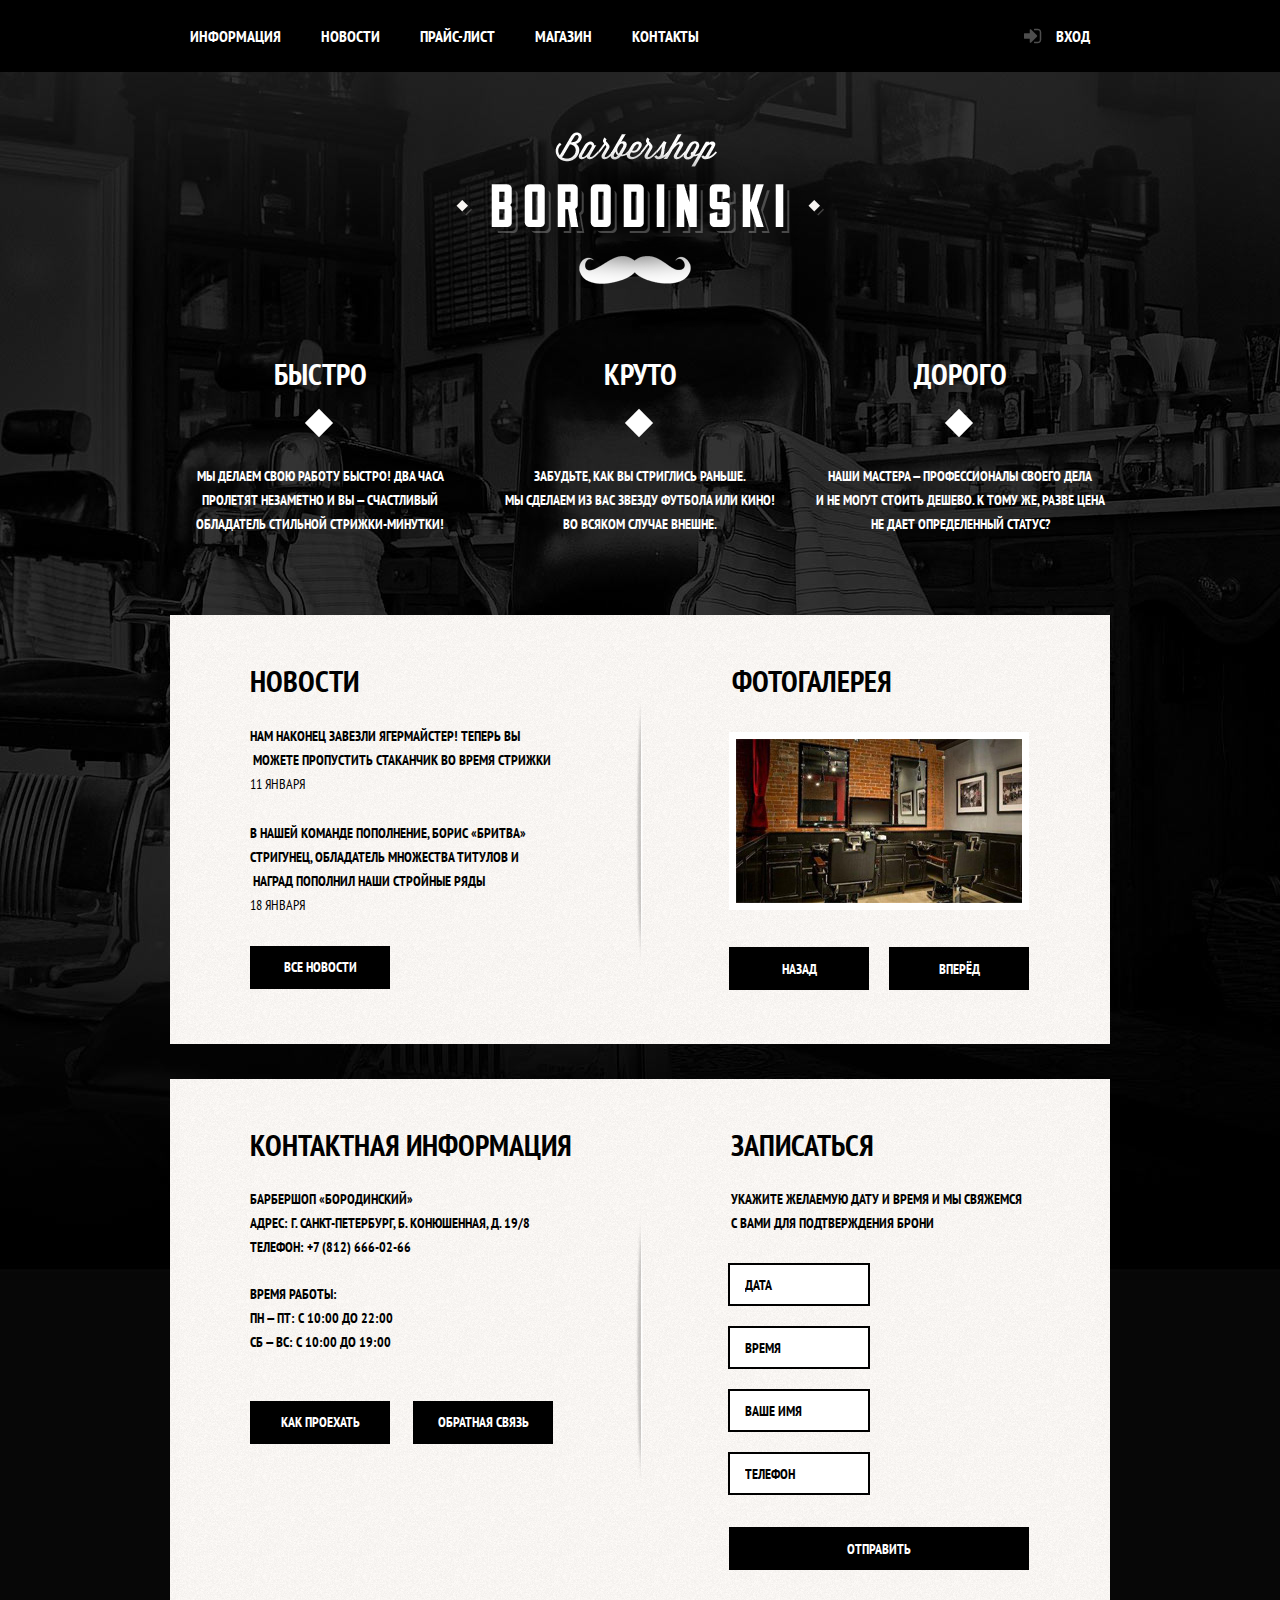
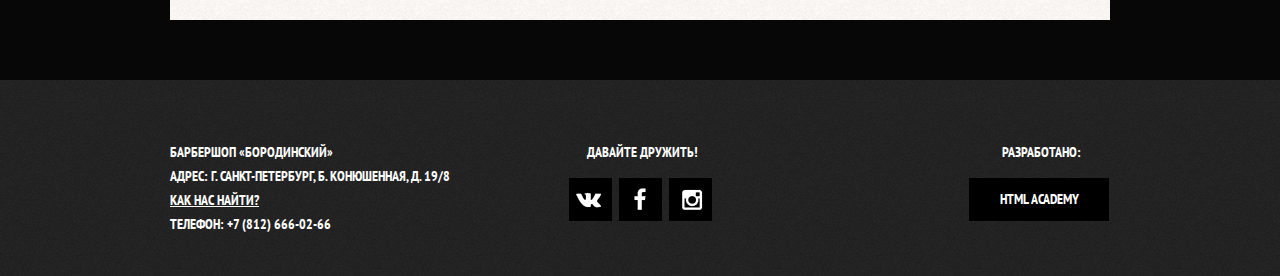
<file: index.html>
<!DOCTYPE html>
<html lang="ru">
  <head>
    <link href='https://fonts.googleapis.com/css?family=PT+Sans+Narrow:400,700&subset=cyrillic,latin' rel='stylesheet' type='text/css'>
    <link href="css/normalize.css" rel="stylesheet">
    <link href="css/style.css" rel="stylesheet">
    <meta charset="utf-8">
    <title>Барбершоп «Бородинский»</title>
  </head>
  <body>
    <header class="main-header">
      <div class="container clearfix">
        <nav class="main-navigation">
          <ul>
            <li>
              <a href="#">Информация</a>
            </li>
            <li>
              <a href="#">Новости</a>
            </li>
            <li>
              <a href="#">Прайс-лист</a>
            </li>
            <li>
              <a href="barbershop-shop.html">Магазин</a>
            </li>
            <li>
              <a href="#">Контакты</a>
            </li>
          </ul>
        </nav>
        <div class="user-block">
          <a class="login" href="#">Вход</a>
        </div>
      </div>
    </header>
    <div class="container">
      <div class="index-logo">
        <img src="img/main-logo.png" width="368" height="204" alt="Барбершоп «Бородинский»">
      </div>
      <section class="features clearfix">
        <div class="features-item">
          <b class="features-name">Быстро</b>
          <p>Мы делаем свою работу быстро! Два часа пролетят незаметно и вы — счастливый обладатель стильной стрижки-минутки!</p>
        </div>
        <div class="features-item">
          <b class="features-name">Круто</b>
          <p>Забудьте, как вы стриглись раньше.<br> Мы сделаем из вас звезду футбола или кино! Во всяком случае внешне.</p>
        </div>
        <div class="features-item">
          <b class="features-name">Дорого</b>
          <p>Наши мастера — профессионалы своего дела и не могут стоить дешево. К тому же, разве цена не дает определенный статус?</p>
        </div>
      </section>
      <section class="index-content clearfix">
        <div class="index-content-left news">
          <h2 class="index-content-title">Новости</h2>
          <ul class="news-preview">
            <li>
              <p>Нам наконец завезли Ягермайстер! Теперь вы<br> можете пропустить стаканчик во время стрижки</p>
              <time datetime="2016-01-11">11 января</time>
            </li>
            <li>
              <p>В нашей команде пополнение, Борис «Бритва»<br> Стригунец, обладатель множества титулов и<br> наград пополнил наши стройные ряды</p>
              <time datetime="2016-01-18">18 января</time>
            </li>
          </ul>
          <a class="btn" href="#">Все новости</a>
        </div>
        <div class="index-content-right gallery">
          <h2 class="index-content-title">Фотогалерея</h2>
          <div class="gallery-block">
            <div class="gallery-content">
              <img src="img/gallery.jpg" width="286" height="164" alt="gallery">
            </div>
            <button class="btn gallery-prev">Назад</button>
            <button class="btn gallery-next">Вперёд</button>
          </div>
        </div>
      </section>
      <section class="index-content clearfix">
        <div class="index-content-left contacts">
          <h2 class="index-content-title">Контактная информация</h2>
          <p>
            Барбершоп «Бородинский»<br>
            Адрес: г. Санкт-Петербург, Б. Конюшенная, д. 19/8<br>
            Телефон: +7 (812) 666-02-66
          </p>
          <p>
            Время работы:<br>
            пн — пт: с 10:00 до 22:00<br>
            сб — вс: с 10:00 до 19:00
          </p>
          <a class="btn" href="#">Как проехать</a>
          <a class="btn" href="#">Обратная связь</a>
        </div>
        <div class="index-content-right appointment">
          <h2 class="index-content-title">Записаться</h2>
          <p>Укажите желаемую дату и время и мы свяжемся с вами для подтверждения брони</p>
          <form class="appointment-form" action="https://echo.htmlacademy.ru" method="post">
            <input type="text" name="date" value="" placeholder="Дата">
            <input type="text" name="time" value="" placeholder="Время">
            <input type="text" name="name" value="" placeholder="Ваше имя">
            <input type="tel" name="phone" value="" placeholder="Телефон">
            <button class="btn" type="submit">Отправить</button>
          </form>
        </div>
      </section>
    </div>
    <footer class="main-footer">
      <div class="container clearfix">
        <section class="footer-contacts">
          Барбершоп «Бородинский»<br>
          Адрес: г. Санкт-Петербург, Б. Конюшенная, д. 19/8<br>
          <a href="#">Как нас найти?</a><br>
          Телефон: +7 (812) 666-02-66
        </section>
        <section class="footer-social">
          <p>Давайте дружить!</p>
          <a class="social-btn social-btn-vk" href="#"></a>
          <a class="social-btn social-btn-fb" href="#"></a>
          <a class="social-btn social-btn-inst" href="#"></a>
        </section>
        <section class="footer-copyright">
          <p>Разработано:</p>
          <a class="btn" href="https://htmlacademy.ru">HTML Academy</a>
        </section>
      </div>
    </footer>
  </body>
</html>
</file>
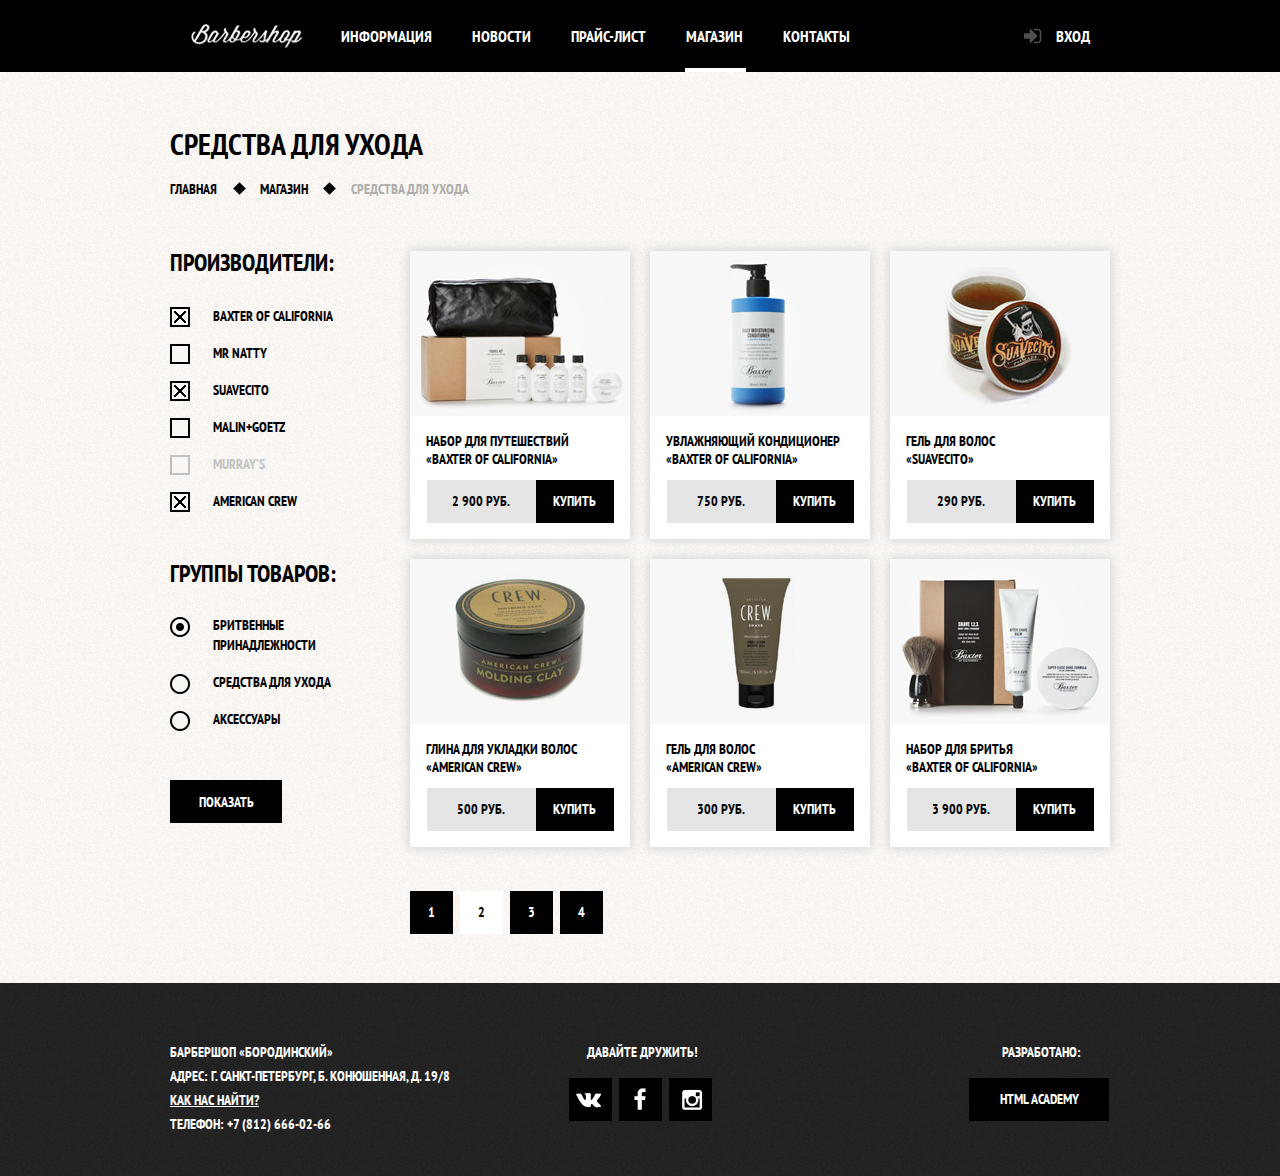
<file: barbershop-shop.html>
<!DOCTYPE html>
<html>
  <head>
      <link href='https://fonts.googleapis.com/css?family=PT+Sans+Narrow:400,700&subset=cyrillic,latin' rel='stylesheet' type='text/css'>
      <link href="css/normalize.css" rel="stylesheet">
      <link href="css/style.css" rel="stylesheet">
    <meta charset="utf-8">
    <title>Барбершоп «Бородинский»</title>
  </head>
  <body class="inner-page">
    <header class="header-inner">
      <div class="container clearfix">
        <a href="index.html" class="main-logo"></a>    
        <nav class="main-navigation">
          <ul>
            <li>
              <a href="#">Информация</a>
            </li>
            <li>
              <a href="#">Новости</a>
            </li>
            <li>
              <a href="#">Прайс-лист</a>
            </li>
            <li>
              <a href="#" class="active">Магазин</a>
            </li>
            <li>
              <a href="#">Контакты</a>
            </li>
          </ul>
        </nav>
        <div class="user-block">
          <a href="#" class="login">Вход</a>
        </div>
      </div>
    </header>
    <div class="content-shop">
        <div class="container">
            <h1 class="catlog-title">СРЕДСТВА ДЛЯ УХОДА</h1>
            <div class="catalog-breadcrumbs">
                <ul>
                    <li>ГЛАВНАЯ</li>
                    <li>МАГАЗИН</li>
                    <li class="breadcrumbs-current">СРЕДСТВА ДЛЯ УХОДА</li>
                </ul>    
            </div>
            <div class="catalog-items clearfix">
                <div class="filters">
                        <form>
                            <div class="form-title">ПРОИЗВОДИТЕЛИ:</div>
                            <input id="option1" type="checkbox" name="option1" value="#" checked>
                            <label for="option1">Baxter of California</label>
                            <input id="option2" type="checkbox" name="option2" value="#">
                            <label for="option2">Mr Natty</label>
                            <input id="option3" type="checkbox" name="option3" value="#" checked>
                            <label for="option3">Suavecito</label>
                            <input id="option4" type="checkbox" name="option4" value="#">
                            <label for="option4">Malin+Goetz</label>
                            <input id="option5" type="checkbox" name="option5" value="#" disabled>
                            <label class="disabled" for="option5">Murray’s</label>
                            <input id="option6" type="checkbox" name="option6" value="#" checked>
                            <label for="option6">American Crew</label>
                            <div class="form-title">ГРУППЫ ТОВАРОВ:</div>
                            <input id="razors" type="radio" name="item-group" value="rad1" checked>
                            <label for="razors"><span>БРИТВЕННЫЕ<br> ПРИНАДЛЕЖНОСТИ</span></label>
                            <input id="care" type="radio" name="item-group" value="rad2">
                            <label for="care"><span>СРЕДСТВА ДЛЯ УХОДА</span></label>
                            <input id="accessories" type="radio" name="item-group" value="rad3">
                            <label for="accessories"><span>АКСЕССУАРЫ</span></label><br>
                            <button class="btn-show" type="submit">ПОКАЗАТЬ</button>
                        </form>     
                 </div>    
                 <div class="catalog-wrapper clearfix">
                        <article class="catalog-item">
                                <a href="#">
                                    <img src="img/catalog-item1.jpg" width="220" height="165" alt="catalog-item1">
                                    <span class="category">Набор для путешествий</span><br>
                                    <span class="title">«Baxter of California»</span>
                                </a>
                                <div class="price-block">
                                    <span class="price">2 900 РУБ.</span>
                                    <a class="buy-btn" href="#">КУПИТЬ</a>
                                </div>    
                         </article>
                         <article class="catalog-item">
                            <a href="#">
                                <img src="img/catalog-item2.jpg" width="220" height="165" alt="catalog-item1">
                                <span class="category">Увлажняющий кондиционер</span><br>
                                <span class="title">«Baxter of California»</span>
                            </a>
                            <div class="price-block">
                                <span class="price">750 РУБ.</span>
                                <a class="buy-btn" href="#">КУПИТЬ</a>
                            </div> 
                        </article>
                        <article class="catalog-item">
                            <a href="#">
                                <img src="img/catalog-item3.jpg" width="220" height="165" alt="catalog-item1">
                                <span class="category">Гель для волос</span><br>
                                <span class="title">«SUAVECITO»</span>
                            </a>
                            <div class="price-block">
                                <span class="price">290 РУБ.</span>
                                <a class="buy-btn" href="#">КУПИТЬ</a>
                            </div> 
                        </article>
                        <article class="catalog-item">
                            <a href="#">
                                <img src="img/catalog-item4.jpg" width="220" height="165" alt="catalog-item1">
                                <span class="category">Глина для укладки волос</span><br>
                                <span class="title">«American crew»</span>
                            </a>
                            <div class="price-block">
                                <span class="price">500 РУБ.</span>
                                <a class="buy-btn" href="#">КУПИТЬ</a>
                            </div> 
                        </article>
                        <article class="catalog-item">
                            <a href="#">
                                <img src="img/catalog-item5.jpg" width="220" height="165" alt="catalog-item1">
                                <span class="category">Гель для волос</span><br>
                                <span class="title">«AMERICAN CREW»</span>
                            </a>
                            <div class="price-block">
                                <span class="price">300 РУБ.</span>
                                <a class="buy-btn" href="#">КУПИТЬ</a>
                            </div> 
                        </article>
                        <article class="catalog-item">
                            <a href="#">
                                <img src="img/catalog-item6.jpg" width="220" height="165" alt="catalog-item1">
                                <span class="category">Набор для бритья</span><br>
                                <span class="title">«Baxter of California»</span>
                            </a>
                            <div class="price-block">
                                <span class="price">3 900 РУБ.</span>
                                <a class="buy-btn" href="#">КУПИТЬ</a>
                            </div> 
                        </article>
                        <div class="paginator">
                             <ul>
                                <li><a href="">1</a></li>
                                <li><a class="current-page">2</a></li>
                                <li><a href="">3</a></li>
                                <li><a href="">4</a></li>
                            </ul>    
                        </div>    
                  </div>   
            </div>    
        </div>    
     </div>
     <footer class="main-footer">
         <div class="container clearfix">
                <section class="footer-contacts">
                  Барбершоп «Бородинский»<br>
                  Адрес: г. Санкт-Петербург, Б. Конюшенная, д. 19/8<br>
                  <a href="#">Как нас найти?</a><br>
                  Телефон: +7 (812) 666-02-66
                </section>
                <section class="footer-social">
                  <p>Давайте дружить!</p>
                  <a class="social-btn social-btn-vk" href="#"></a>
                  <a class="social-btn social-btn-fb" href="#"></a>
                  <a class="social-btn social-btn-inst" href="#"></a>
                </section>
                <section class="footer-copyright">
                  <p>Разработано:</p>
                  <a class="btn" href="https://htmlacademy.ru">HTML Academy</a>
                </section>
        </div>
    </footer> 
  </body>
</html>
</file>
<file: css/style.css>
body {
    font-size: 14px;
    line-height: 24px;
    color: f7f4f1;
    font-weight: 700; 
    font-style: normal;
    font-family: "PT Sans Narrow";
    background-color: gray;
    text-transform: uppercase;
    background: black url("../img/background.jpg") no-repeat center top;
}

h1 {
    font-size: 30px;
    line-height: normal;
    color: 000000;
    font-weight: normal; 
    font-style: normal;
    font-family: "PT Sans Narrow";      
}

h2 {
    font-size: 30px;
    line-height: normal;
    color: 000000;
    font-weight: 700; 
    font-style: normal;
    font-family: "PT Sans Narrow";       
}

html,
body {
    min-width: 1122px;
    margin: 0;
    padding: 0;
}

ul, li, p {
    margin: 0;
    padding: 0;
    list-style-type:none;
}

a {
    text-decoration:none;
    color: white;
}

.clearfix::after {
    content: "";
    display: table;
    clear: both;
}

.container {
    width: 940px;
    margin: 0 auto;
    padding: 0 10px;
}

.main-header {
    margin-bottom: 60px;
    background-color: black;    
}

.main-navigation {
    float: left;
    width: 780px;
    min-height: 70px;
    font-size: 16px;
    line-height: 16px;
    color: white;
    background-color: black;
}

.main-navigation ul {
   font-size: 0;
}

/* расширил блок падингами, тест на переполнение*/
.main-navigation a {
    padding: 26px 20px;
    display: inline-block;
    vertical-align: top;
    line-height: 20px;
    font-size: 16px;
    text-align: center;
    background-color: black;
}

.main-navigation a:hover {
    background-color: #242424;
}

/* размеры не задавал, блок расширился от дочерней ссылки */
.main-navigation li {
    display: inline-block;
    vertical-align: top;
}

.user-block {
    float: right;
    width: 140px;
    min-height: 70px;
    background-color: black;
    font-size: 16px;
    line-height: 16px;
    color: white;
}


.user-block a {
    display: inline-block;
    position: relative;
    padding: 28px 20px;
    margin-left: 38px;
    padding-left: 48px;
    vertical-align: top;

}

.user-block a:hover {
    background-color: #242424;
}

.user-block a::before {
    content: "";
    width: 18px;
    height: 16px;
    background-color: grey;
    position: absolute;
    top: 28px;
    left: 16px;
    background: url("../img/icon-login.png") no-repeat 0 0;
    opacity: 0.3;
}

.user-block a:hover::before {
    opacity: 1;
}
/* barbershop-shop */
.inner-page {
    background: #f8f5f2 url("../img/bg-inner.png");
}

.header-inner {
   margin-bottom: 52px;
   background-color: black;
}

.header-inner .container {
  width: 940px;
  margin: 0 auto;
  padding: 0 10px;
       
}

.header-inner .main-logo {
    display: block;
    width: 116px;
    height: 72px;
    float:left;
    margin-left: 18px;
    background: black url("../img/main-logo2.png") center no-repeat;
    
}

.header-inner .main-navigation {
    float:left;
    width:620px;
    margin-left: 17px;
}

.header-inner .user-block {
    width:140px;
    float:right;
}

.header-inner .user-block a {
    margin-left: 38px;
}

.header-inner .active {
    position: relative;
}

.header-inner .active::before {
    content: "";
    position: absolute;
    width: 61px;
    height: 4px;
    background-color: white;
    top: 68px;
    left: 19px;

}
/* barbershop-shop */

.index-logo {
    width: 368px;
    min-height: 204px;
    margin-right: auto;
    margin-left: auto;
    margin-bottom: 19px;
}

.features {
    margin-bottom: 78px;
}

.features-item {
    float: left;
    width: 300px;
    min-height: 175px;
    margin-right: 20px;
    text-align: center;
    position: relative;
    color: white;
}

.features-item::before {
    content: "";
    width: 20px;
    height: 20px;
    background-color: white;
    position: absolute;
    top: 51px;
    left: 139px;
    transform: rotate(45deg);
    
}

.features-item:last-child {
  margin-right: 0;
}

.features-name {
    font-size: 30px;
    color: white;
    display: block;
    padding-bottom: 78px;
    text-align: center;
    width: 300px;
}

.index-content {
    margin-bottom: 35px;
    padding: 50px 80px;
    padding-top: 14px;
    background-color: white;
    color: black;
    background: url(../img/frontier.png) no-repeat center, white url(../img/bg-content.png);
      
}

.news .index-content-title {
    margin-top: 32px;
    margin-bottom: 24px;
}

.index-content .news {
    float: left;
    width: 380px;
    min-height: 330px;
}

.index-content .news time {
    font-weight: 500;
}

.index-content .news li {
    margin-bottom: 25px;
}

.news .btn {
    width: 140px;
    height: 43px;
    margin-top: 4px;
    margin-bottom: 5px;
    display: inline-block;
    text-align: center;
    line-height: 43px;
    background-color: black;
}

.news .btn:hover {
    background-color: #663d15;
}

.index-content-right {
    float: right;
    width: 311px;
    min-height: 330px;
}

.index-content-left {
    float: left;
}

.gallery .index-content-title {
    padding-left: 13px;
    margin-top: 32px;
    margin-bottom: 32px;
}

.gallery-block {
    margin-left: 10px;
}

.gallery-block .gallery-content {
    width: 286px;
    height: 164px;
    border: 7px solid white;
    margin-bottom: 37px;
}

.gallery-block .btn {
    width: 140px;
    height: 43px;
    border:0;
    font-size: 14px;
    line-height: 24px;
    text-transform: uppercase;
    margin-right: 17px;
    color: white;
    background-color: black;
    outline: none;
}

.gallery-block .btn:hover {
    background-color: #663d15;
}

.gallery-block :last-child {
    margin-right: 0;
}

.contacts .index-content-title {
    margin-top: 32px;
    margin-bottom: 23px;
}

.contacts p:nth-of-type(1) {
    margin-bottom: 23px;
}

.contacts .btn {
    width: 140px;
    height: 43px;
    margin-top: 47px;
    margin-right: 20px;
    margin-bottom: 13px;
    display: inline-block;
    text-align: center;
    line-height: 43px;
    background-color: black;
}

.contacts .btn:hover {
    background-color: #663d15;
}

.appointment .index-content-title {
    padding-left: 12px;
    margin-top: 32px;
    margin-bottom: 23px;
}

.appointment p {
    padding-left: 12px;
    margin-bottom: 28px;
}

.appointment input {
    margin-right: 8px;
    margin-bottom: 20px;
    padding-left: 15px;
    width: 121px;
    height: 37px;
    border: 2px solid black;
    text-transform: uppercase;
    margin-left: 9px;
    outline: none;
}

.appointment input:focus {
    border: 2px solid #663d15;
}

.appointment input:nth-child(even) {
    margin-right: 0;
}

.appointment input::-moz-placeholder { 
    color: black;
    opacity: 1;
}
.appointment input::-webkit-input-placeholder { 
    color: black;
    opacity: 1;
}

.appointment .btn {
    display: block;
    width: 300px;
    height: 43px;
    border: 0;
    margin-top: 12px;
    margin-left: 10px;
    background-color: black;
    color: white;
    text-transform: uppercase;
}

.appointment .btn:hover {
    background-color: #663d15;
}

/* barbershop-shop */
.content-shop .catlog-title {
    font-size: 30px;
    font-weight: 700;
    margin-bottom: 14px;
}

.content-shop .catalog-breadcrumbs {
    margin-bottom: 50px;
}

.catalog-breadcrumbs li {
    margin-right: 40px;
    display: inline-block;
    position: relative;
    color: black;
}

.catalog-breadcrumbs .breadcrumbs-current {
    color: #b0aeac;
}

.catalog-breadcrumbs ul :nth-child(-n+2)::after {
    content: "";
    position: absolute;
    width: 9px;
    height: 9px;
    background-color: black;
    left: 65px;
    top: 7px;
    transform: rotate(45deg);
}
    

.content-shop .filters {
    width: 220px;
    float: left;
    color: black;
}

.filters .form-title {
    font-size: 24px;
    line-height: 24px ;
    margin-bottom: 29px;
}

.filters span {
    display: inline-block;
    margin-left: 43px;
}

.filters input[type="checkbox"] {
    display:none;    
}

.filters label:hover {
    color: #663d15;
}

.filters .disabled {
    color:#c4c4c4;
}

.filters .disabled:hover {
    color:#c4c4c4;
}

.filters .form-title:nth-of-type(2) {
    margin-top: 49px;
}

.filters input[type="checkbox"] + label {
    display:block;
    position: relative;
    cursor: pointer;
    margin-bottom: 13px;
    padding-left: 43px;
}

.filters input[type="checkbox"] + label::before {
    content: "";
    width: 20px;
    height: 20px;
    display: inline-block;
    vertical-align: middle;
    position: absolute;
    top: 3px;
    left: 0;
    background: transparent url("../img/form-sprite.png") no-repeat -10px -47px;
}

.filters input[type="checkbox"] + .disabled::before {
    content: "";
    width: 20px;
    height: 20px;
    display: inline-block;
    vertical-align: middle;
    position: absolute;
    top: 3px;
    left: 0;
    background: transparent url("../img/form-sprite.png") no-repeat -10px -154px;
} 

.filters input[type="checkbox"]:checked + label::before {
    width: 20px;
    height: 20px;
    background: transparent url("../img/form-sprite.png") no-repeat;   
    background-position: -10px -7px;
}

.filters input[type="radio"] {
    display:none;    
}

.filters input[type="radio"] + label {
    display:inline-block;
    position: relative;
    cursor: pointer;
    margin-bottom: 15px;
    line-height: 20px;
}

.filters input[type="radio"] + label::before {
    content: "";
    width: 20px;
    height: 20px;
    display: inline-block;
    vertical-align: middle;
    position: absolute;
    top: 2px;
    left: 0;
    background: transparent url("../img/form-sprite.png") no-repeat -10px -127px;
}

.filters input[type="radio"]:checked + label::before {
    width: 20px;
    height: 20px;
    background: transparent url("../img/form-sprite.png") no-repeat;   
    background-position: -10px -87px;
}

.filters .btn-show {
    width: 112px;
    height: 43px;
    margin-top: 36px;
    display: inline-block;
    text-align: center;
    border:0;
    line-height: 43px;
    color: white;
    background-color: black;
}

.filters .btn-show:hover {
    background-color: #663d15;
}

.content-shop .catalog-wrapper {
    float: right;
    width: 700px;
    font-size: 0;
}


.catalog-wrapper .catalog-item {
    display: inline-block;
    width: 220px;
    vertical-align: top;
    margin-right: 20px;
    margin-bottom: 20px;
    font-size: 14px;
    line-height: 18px;
    background-color: white;
    box-shadow: 0 0 10px 1px lightgray;
}

.catalog-wrapper .catalog-item:hover {
    box-shadow: 0 0 10px 1px gray;
}

.catalog-wrapper .catalog-item img {
    margin-bottom: 12px;
}

.catalog-wrapper .catalog-item:nth-child(3n) {
    margin-right: 0;
}


.price-block {
    width: 187px;
    height: 43px;
    background-color: green;
    margin: 0 auto;
    font-size: 0;
    margin-top: 12px;
    margin-bottom: 16px;
}

.catalog-item .title,.category {
    margin-left: 16px;
    color: black;
}

.price-block .price {
    display: inline-block;
    width: 109px;
    height: 43px;
    font-size: 14px;
    line-height: 43px;
    color: black;
    text-align: center;
    background-color: #e5e5e5;
}

.price-block .buy-btn {
    display: inline-block;
    width: 78px;
    height: 43px;
    font-size: 14px;
    line-height: 43px;
    color: white;
    text-align: center;
    background-color: black;
}

.price-block .buy-btn:hover {
    background-color: #663d15;
}

.content-shop .paginator {
    clear: both;
    font-size: 14px;
    margin-top: 24px;
}

.paginator li {
    display: inline-block;
}

.paginator a {
    display: block;
    width: 43px;
    height: 43px;
    margin-right: 4px;
    line-height: 43px;
    text-align: center;
    background-color: black;
}

.paginator a:hover {
    background-color: #663d15;
}
.paginator .current-page:hover {
    background-color: white;
} 

.paginator .current-page {
    background-color: white;
    color: black;
}

.group-one {
    background-color: aqua;
    width: 700px;
    
}

.group-two {
    background-color: cornflowerblue;
    width: 700px;
    margin-bottom: 45px;
}
/* barbershop-shop */

.main-footer {
    margin-top: 60px;
    padding-top: 60px;
    padding-bottom: 40px;
    background: #242424 url("../img/bg-footer.png");    
}

.inner-page .main-footer {
    margin-top: 49px;
    padding-top: 57px;
}

.footer-contacts {
    float: left;
    width: 320px;
    margin-right: 60px;
    min-height: 90px;
    font-size: 14px;
    line-height: 24px;
    color: white;
}

.footer-contacts a {
    text-decoration: underline;
}

.footer-social {
    float: left;
    width: 180px;
    min-height: 90px;
    margin-left: 19px;
    color: white;
}

.footer-social p {
    margin-left: 18px;
    margin-bottom: 14px;
}

.footer-social .social-btn {
    display: inline-block;
    width: 43px;
    height: 43px;
    margin-right: 4px;
    
}

.footer-social .social-btn-vk {
    background: black url("../img/sprite.png") no-repeat -3px -162px ;
}

.social-btn-vk:hover {
    background-color: white;
    background-position: -3px -198px;
}

.footer-social .social-btn-fb {
    background: black url("../img/sprite.png") no-repeat 5px 0px ;
}

.social-btn-fb:hover {
    background-color: white;
    background-position: 5px -41px;
}

.footer-social .social-btn-inst {
    background: black url("../img/sprite.png") no-repeat 3px -83px ;
}

.social-btn-inst:hover {
    background-color: white;
    background-position: 3px -123px;
}

.footer-copyright {
  float: right;
  width: 180px;
  min-height: 90px;
}

.footer-copyright p {
    margin-left: 72px;
    margin-bottom: 14px;
    color: white;
}

.footer-copyright .btn {
    display: inline-block;
    width: 140px;   
    height: 43px;
    margin-left: 39px;
    text-align: center;
    line-height: 43px ;
    background-color: black;
}

.footer-copyright .btn:hover {
    background-color: white;
    color: black;
}

/*
.sprite {
    background-image: url(spritesheet.png);
    background-repeat: no-repeat;
    display: block;
}

.sprite-checkbox-active {
    width: 20px;
    height: 20px;
    background-position: -10px -10px;
}

.sprite-checkbox-disabled {
    width: 20px;
    height: 20px;
    background-position: -10px -50px;
}

.sprite-radio-active {
    width: 20px;
    height: 20px;
    background-position: -10px -90px;
}

.sprite-radio-disabled {
    width: 20px;
    height: 20px;
    background-position: -10px -130px;
}
*/
</file>
